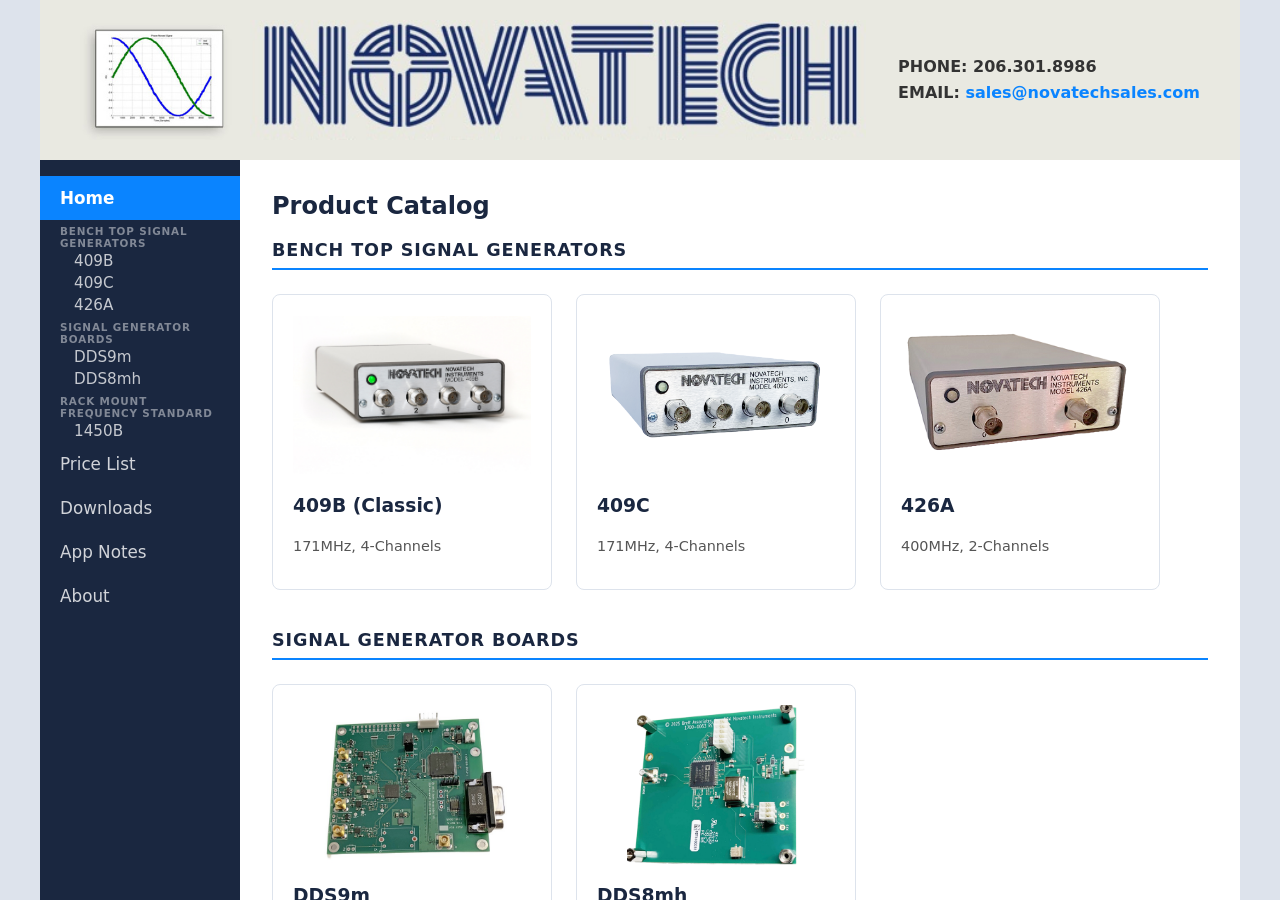
<file: index.html>
<!DOCTYPE html>
<html lang="en">
<head>
  <meta charset="UTF-8">
  <meta name="viewport" content="width=device-width, initial-scale=1.0">
  <title>Home | NovaTech</title>
  <link rel="stylesheet" href="css/styles.css">
</head>
<body>
  <div id="site-header"></div>
  <div id="page-wrapper">
    <div id="left-nav"></div>
    <main id="content">
      <h2>Product Catalog</h2>

      <section class="product-section">
        <h3 class="section-heading">Bench Top Signal Generators</h3>
        <div class="product-grid">
          <a href="409B.html" class="product-card">
            <img src="images/409B.jpg" alt="409B">
            <h3>409B (Classic)</h3>
            <p>171MHz, 4-Channels</p>
          </a>
          <a href="409C.html" class="product-card">
            <img src="images/409C.png" alt="409C">
            <h3>409C</h3>
            <p>171MHz, 4-Channels</p>
          </a>
          <a href="426A.html" class="product-card">
            <img src="images/426A.png" alt="426A">
            <h3>426A</h3>
            <p>400MHz, 2-Channels</p>
          </a>
        </div>
      </section>

      <section class="product-section">
        <h3 class="section-heading">Signal Generator Boards</h3>
        <div class="product-grid">
          <a href="DDS9m.html" class="product-card">
            <img src="images/dds9m.jpeg" alt="DDS9m">
            <h3>DDS9m</h3>
            <p>171MHz, 4-Channels</p>
          </a>
          <a href="DDS8mh.html" class="product-card">
            <img src="images/dds8mh.jpg" alt="DDS8mh">
            <h3>DDS8mh</h3>
            <p>100MHz, 1-Channel, +0.3ppm, ACMOS</p>
          </a>
        </div>
      </section>

      <section class="product-section">
        <h3 class="section-heading">Rack Mount Rubidium Frequency Standards</h3>
        <div class="product-grid">
          <a href="1450B.html" class="product-card">
            <img src="images/1450B.jpg" alt="1450B">
            <h3>1450B</h3>
            <p>10MHz Rubidium Standard, 9-Channels, Optional DDS</p>
          </a>
        </div>
      </section>

    </main>
  </div>
  <script src="js/includes.js"></script>
</body>
</html>
</file>
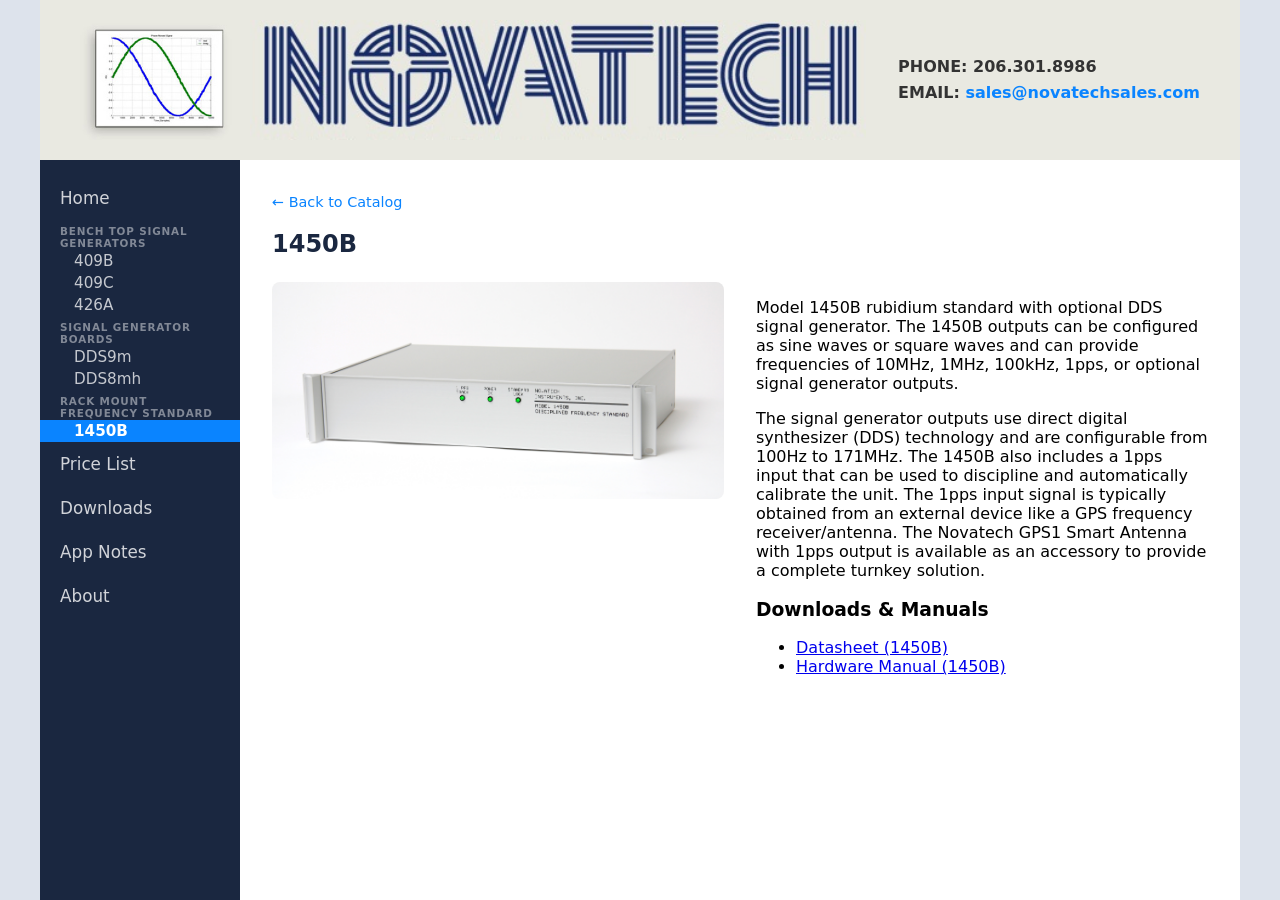
<file: 1450B.html>
<!DOCTYPE html>
<html lang="en">
<head>
  <meta charset="UTF-8">
  <meta name="viewport" content="width=device-width, initial-scale=1.0">
  <title>1450B | NovaTech</title>
  <link rel="stylesheet" href="css/styles.css">
</head>
<body>
  <div id="site-header"></div>
  <div id="page-wrapper">
    <div id="left-nav"></div>
    <main id="content">
      <a href="index.html" class="back-link">← Back to Catalog</a>
      <h2>1450B</h2>
      <div class="product-detail">
        <div class="product-detail-image">
          <img src="images/1450B.jpg" alt="1450B">
        </div>
        <div class="product-detail-info">
          <p>Model 1450B rubidium standard with optional DDS signal generator. The 1450B outputs can be configured as sine waves or square waves and can provide frequencies of 10MHz, 1MHz, 100kHz, 1pps, or optional signal generator outputs.</p>
          <p>The signal generator outputs use direct digital synthesizer (DDS) technology and are configurable from 100Hz to 171MHz. The 1450B also includes a 1pps input that can be used to discipline and automatically calibrate the unit. The 1pps input signal is typically obtained from an external device like a GPS frequency receiver/antenna. The Novatech GPS1 Smart Antenna with 1pps output is available as an accessory to provide a complete turnkey solution.</p>
          <h3>Downloads & Manuals</h3>
          <ul>
            <li><a href="/docs/1450bds.pdf">Datasheet (1450B)</a></li>
            <li><a href="/docs/1450B_man.pdf">Hardware Manual (1450B)</a></li>
          </ul>
        </div>
      </div>
    </main>
  </div>
  <script src="js/includes.js"></script>
</body>
</html>
</file>
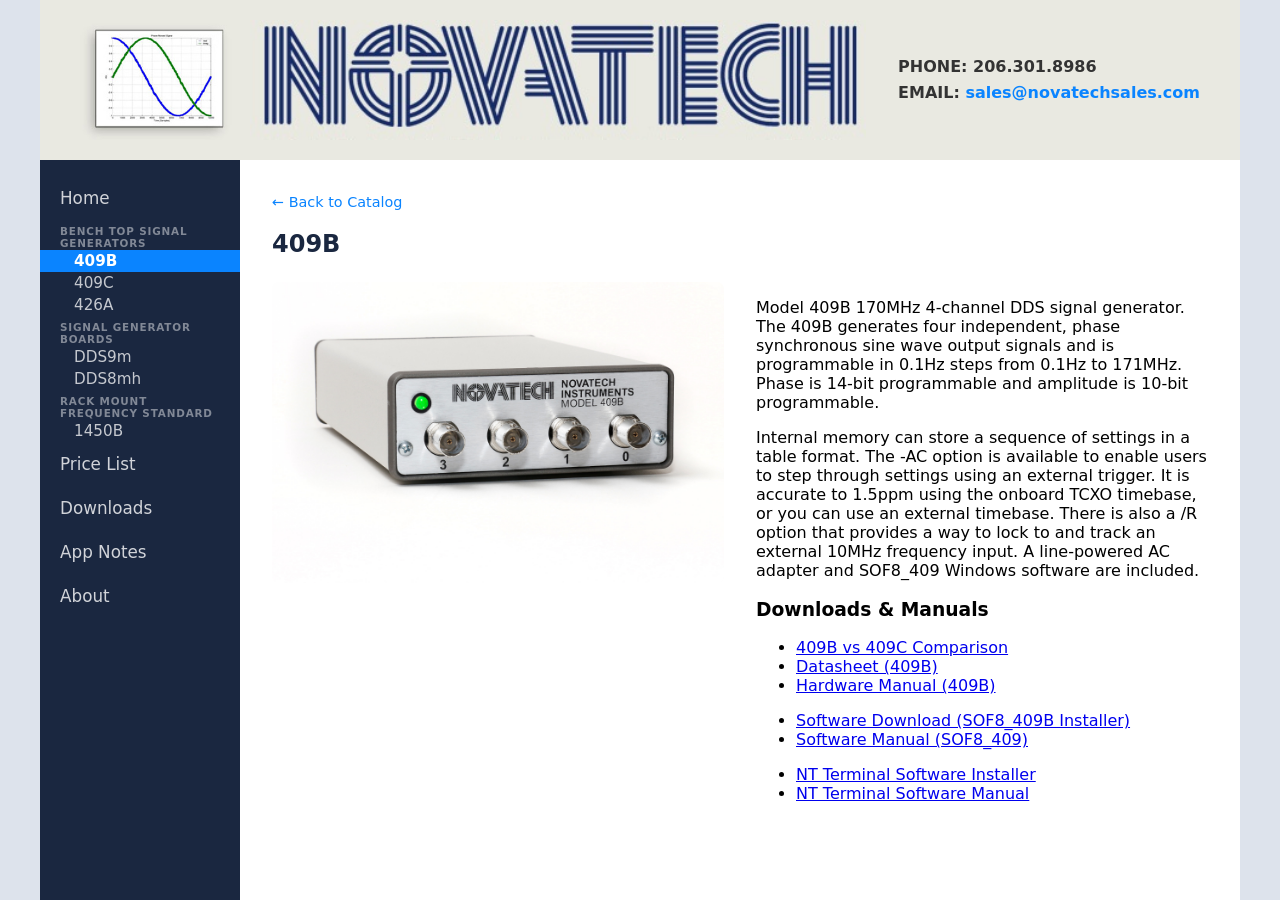
<file: 409B.html>
<!DOCTYPE html>
<html lang="en">

<head>
  <meta charset="UTF-8">
  <meta name="viewport" content="width=device-width, initial-scale=1.0">
  <title>409B | NovaTech</title>
  <link rel="stylesheet" href="css/styles.css">
</head>

<body>
  <div id="site-header"></div>
  <div id="page-wrapper">
    <div id="left-nav"></div>
    <main id="content">
      <a href="index.html" class="back-link">← Back to Catalog</a>
      <h2>409B</h2>
      <div class="product-detail">
        <div class="product-detail-image">
          <img src="images/409B.jpg" alt="409B">
        </div>
        <div class="product-detail-info">
          <p>Model 409B 170MHz 4-channel DDS signal generator. The 409B generates four independent, phase synchronous
            sine wave output signals and is programmable in 0.1Hz steps from 0.1Hz to 171MHz. Phase is 14-bit
            programmable and amplitude is 10-bit programmable.</p>
          <p>Internal memory can store a sequence of settings in a table format. The -AC option is available to enable
            users to step through settings using an external trigger. It is accurate to 1.5ppm using the onboard TCXO
            timebase, or you can use an external timebase. There is also a /R option that provides a way to lock to and
            track an external 10MHz frequency input. A line-powered AC adapter and SOF8_409 Windows software are
            included.</p>
          <h3>Downloads & Manuals</h3>
          <ul>
            <li><a href="/docs/AN009_409B_vs_409C.pdf">409B vs 409C Comparison</a></li>
            <li><a href="/docs/409b_ds.pdf">Datasheet (409B)</a></li>
            <li><a href="/docs/409b_man.pdf">Hardware Manual (409B)</a></li>
          </ul>
          <ul>
            <li><a href="/releases/SOF8_409B_Installer.msi">Software Download (SOF8_409B Installer)</a></li>
            <li><a href="/docs/SOF8_409_Manual.pdf">Software Manual (SOF8_409)</a></li>
          </ul>
          <ul>
            <li><a href="/releases/NT_Terminal_Installer_v3.msi">NT Terminal Software Installer</a></li>
            <li><a href="/docs/NT_Terminal_Manual.pdf">NT Terminal Software Manual</a></li>
          </ul>
        </div>
      </div>
    </main>
  </div>
  <script src="js/includes.js"></script>
</body>

</html>
</file>
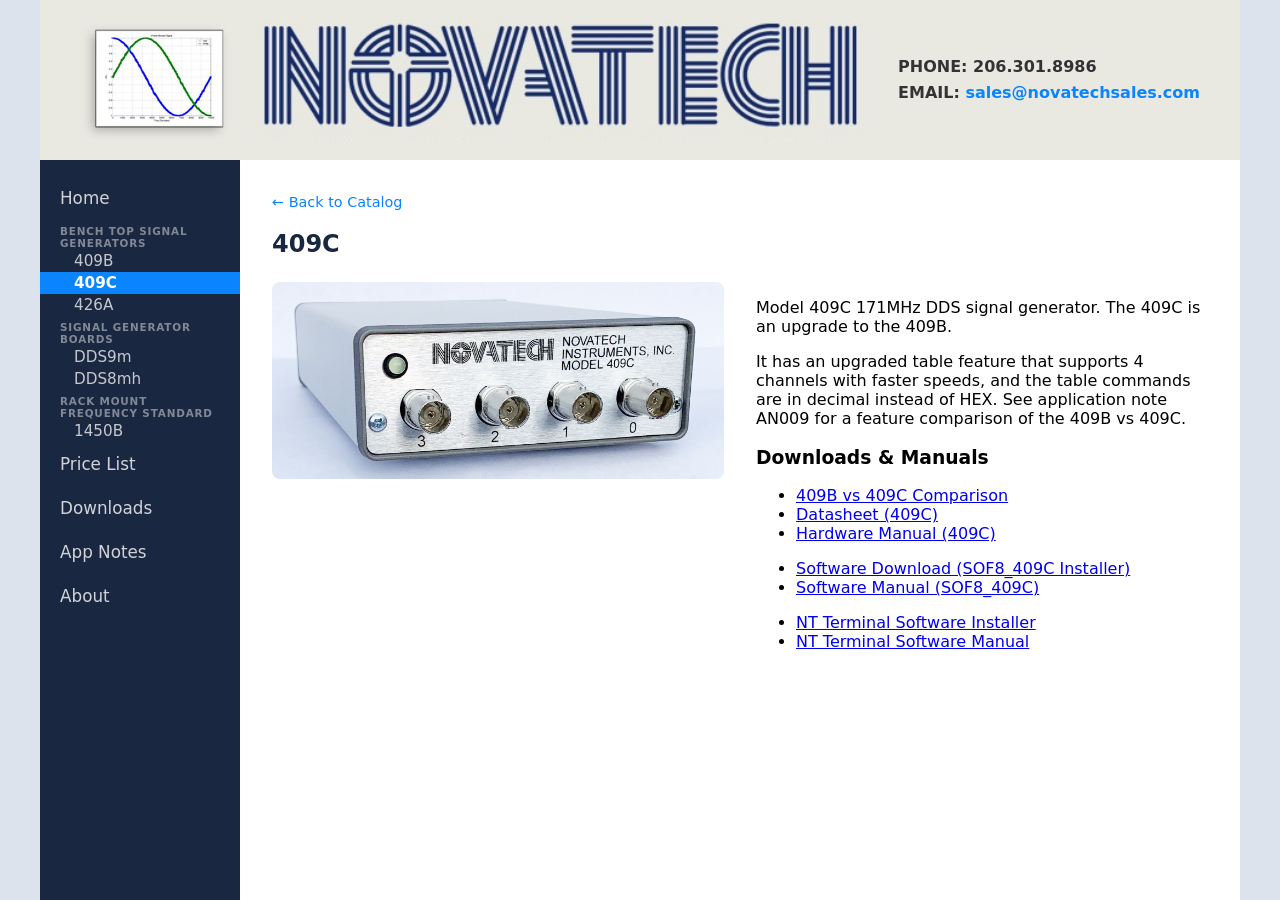
<file: 409C.html>
<!DOCTYPE html>
<html lang="en">
<head>
  <meta charset="UTF-8">
  <meta name="viewport" content="width=device-width, initial-scale=1.0">
  <title>409C | NovaTech</title>
  <link rel="stylesheet" href="css/styles.css">
</head>
<body>
  <div id="site-header"></div>
  <div id="page-wrapper">
    <div id="left-nav"></div>
    <main id="content">
      <a href="index.html" class="back-link">← Back to Catalog</a>
      <h2>409C</h2>
      <div class="product-detail">
        <div class="product-detail-image">
          <img src="images/409C.jpg" alt="409C">
        </div>
        <div class="product-detail-info">
          <p>Model 409C 171MHz DDS signal generator. The 409C is an upgrade to the 409B.</p>
          <p>It has an upgraded table feature that supports 4 channels with faster speeds, and the table commands are in decimal instead of HEX. See application note AN009 for a feature comparison of the 409B vs 409C.</p>
          <h3>Downloads & Manuals</h3>
          <ul>
            <li><a href="/docs/AN009_409B_vs_409C.pdf">409B vs 409C Comparison</a></li>
            <li><a href="/docs/409c_ds.pdf">Datasheet (409C)</a></li>
            <li><a href="/docs/409c_man.pdf">Hardware Manual (409C)</a></li>
          </ul>
          <ul>
            <li><a href="/releases/SOF8_409C_Installer.msi">Software Download (SOF8_409C Installer)</a></li>
            <li><a href="/docs/SOF8_409C_Manual.pdf">Software Manual (SOF8_409C)</a></li>
          </ul>
          <ul>
            <li><a href="/releases/NT_Terminal_Installer_v3.msi">NT Terminal Software Installer</a></li>
            <li><a href="/docs/NT_Terminal_Manual.pdf">NT Terminal Software Manual</a></li>
          </ul>
        </div>
      </div>
    </main>
  </div>
  <script src="js/includes.js"></script>
</body>
</html>
</file>
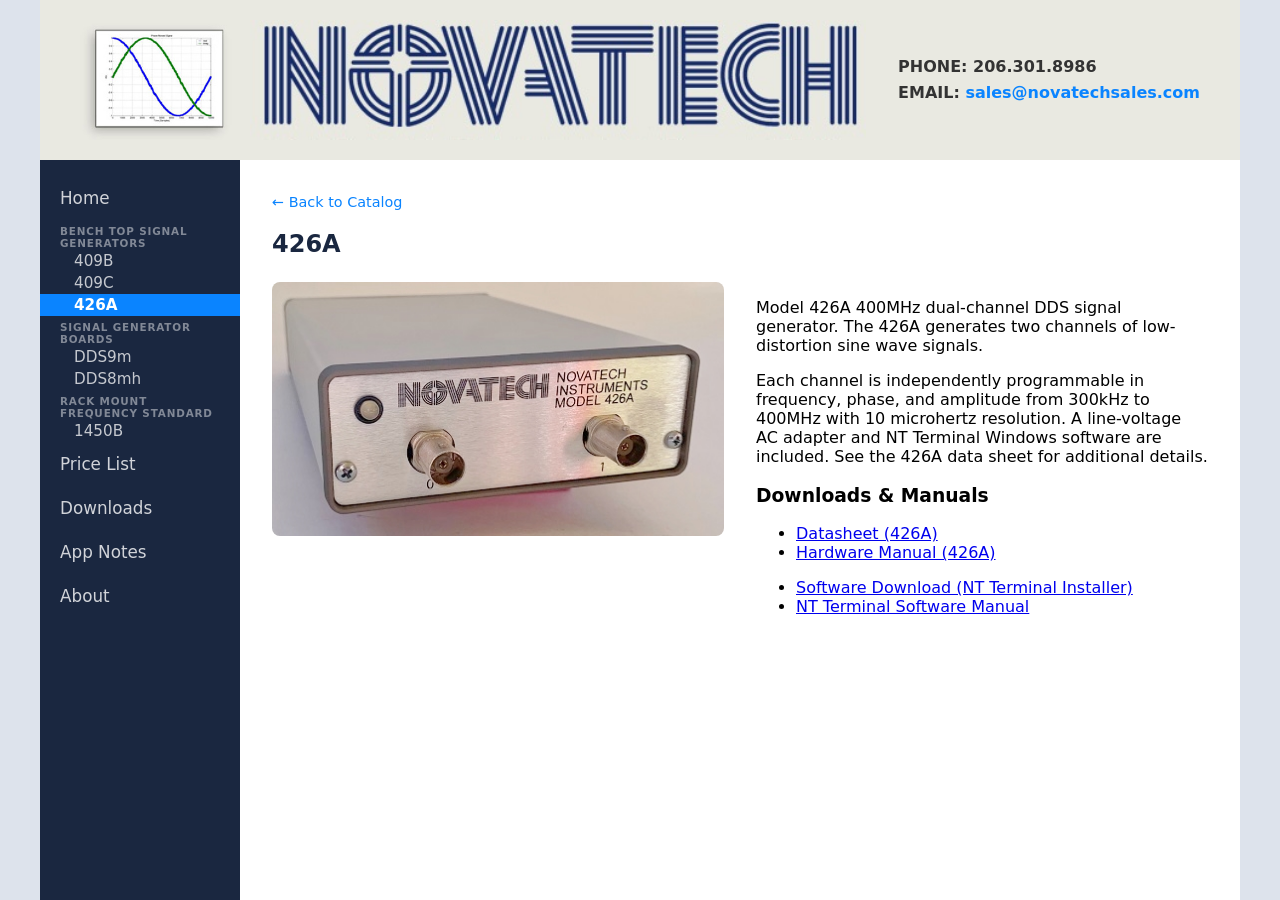
<file: 426A.html>
<!DOCTYPE html>
<html lang="en">
<head>
  <meta charset="UTF-8">
  <meta name="viewport" content="width=device-width, initial-scale=1.0">
  <title>426A | NovaTech</title>
  <link rel="stylesheet" href="css/styles.css">
</head>
<body>
  <div id="site-header"></div>
  <div id="page-wrapper">
    <div id="left-nav"></div>
    <main id="content">
      <a href="index.html" class="back-link">← Back to Catalog</a>
      <h2>426A</h2>
      <div class="product-detail">
        <div class="product-detail-image">
          <img src="images/426A.jpg" alt="426A">
        </div>
        <div class="product-detail-info">
          <p>Model 426A 400MHz dual-channel DDS signal generator. The 426A generates two channels of low-distortion sine wave signals.</p>
          <p>Each channel is independently programmable in frequency, phase, and amplitude from 300kHz to 400MHz with 10 microhertz resolution. A line-voltage AC adapter and NT Terminal Windows software are included. See the 426A data sheet for additional details.</p>
          <h3>Downloads & Manuals</h3>
          <ul>
            <li><a href="/docs/426a_ds.pdf">Datasheet (426A)</a></li>
            <li><a href="/docs/426a_man.pdf">Hardware Manual (426A)</a></li>
          </ul>
          <ul>
            <li><a href="/releases/NT_Terminal_Installer_v3.msi">Software Download (NT Terminal Installer)</a></li>
            <li><a href="/docs/NT_Terminal_Manual.pdf">NT Terminal Software Manual</a></li>
          </ul>
        </div>
      </div>
    </main>
  </div>
  <script src="js/includes.js"></script>
</body>
</html>
</file>
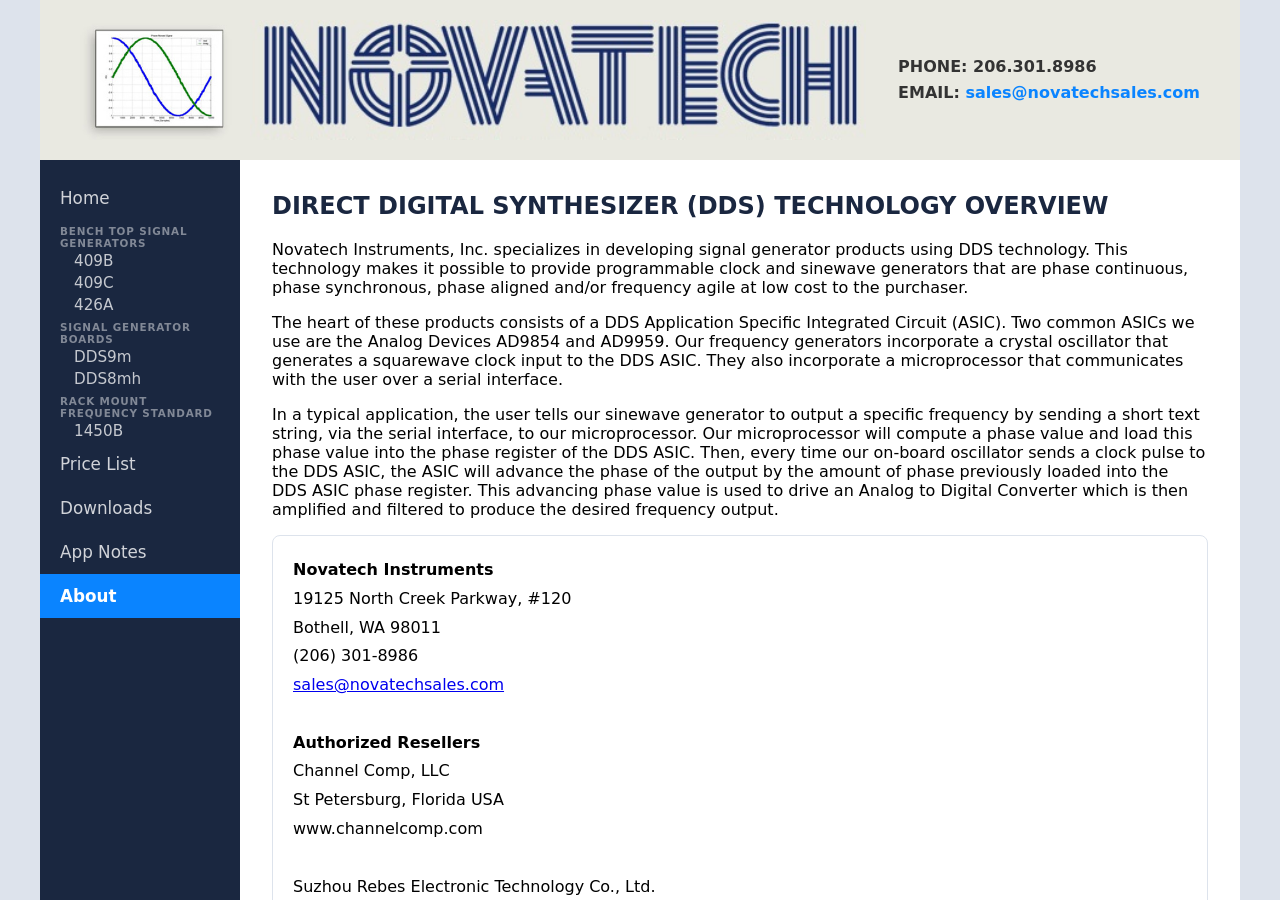
<file: about.html>
<!DOCTYPE html>
<html lang="en">
<head>
  <meta charset="UTF-8">
  <meta name="viewport" content="width=device-width, initial-scale=1.0">
  <title>About | NovaTech</title>
  <link rel="stylesheet" href="css/styles.css">
</head>
<body>
  <div id="site-header"></div>
  <div id="page-wrapper">
    <div id="left-nav"></div>
    <main id="content">
      <h2>DIRECT DIGITAL SYNTHESIZER (DDS) TECHNOLOGY OVERVIEW</h2>
      <p>Novatech Instruments, Inc. specializes in developing signal generator products using DDS technology. This technology makes it possible to provide programmable clock and sinewave generators that are phase continuous, phase synchronous, phase aligned and/or frequency agile at low cost to the purchaser.</p>
      <p>The heart of these products consists of a DDS Application Specific Integrated Circuit (ASIC). Two common ASICs we use are the Analog Devices AD9854 and AD9959. Our frequency generators incorporate a crystal oscillator that generates a squarewave clock input to the DDS ASIC. They also incorporate a microprocessor that communicates with the user over a serial interface.</p>
      <p>In a typical application, the user tells our sinewave generator to output a specific frequency by sending a short text string, via the serial interface, to our microprocessor. Our microprocessor will compute a phase value and load this phase value into the phase register of the DDS ASIC. Then, every time our on-board oscillator sends a clock pulse to the DDS ASIC, the ASIC will advance the phase of the output by the amount of phase previously loaded into the DDS ASIC phase register. This advancing phase value is used to drive an Analog to Digital Converter which is then amplified and filtered to produce the desired frequency output.</p>
      <div class="contact-info">
        <strong>Novatech Instruments</strong><br>
        19125 North Creek Parkway, #120<br>
        Bothell, WA 98011<br>
        (206) 301-8986<br>
        <a href="mailto:sales@novatechsales.com">sales@novatechsales.com</a><br><br>
	<strong>Authorized Resellers</strong><br>
	Channel Comp, LLC<br>
	St Petersburg, Florida USA<br>
	www.channelcomp.com<br><br>
	Suzhou Rebes Electronic Technology Co., Ltd.<br>
	Suzhou, China<br>
	https://www.rebes.net<br>
      </div>
      <p>Last Updated May 22, 2026</p>
      <p>Legacy (deprecated) website: <a href="http://novatech-instr.com/index.html">http://novatech-instr.com/index.html</a></p>
      <p>Novatech Instruments is a trade name owned by Brett Associates, Inc.</p>
    </main>
  </div>
  <script src="js/includes.js"></script>
</body>
</html>
</file>
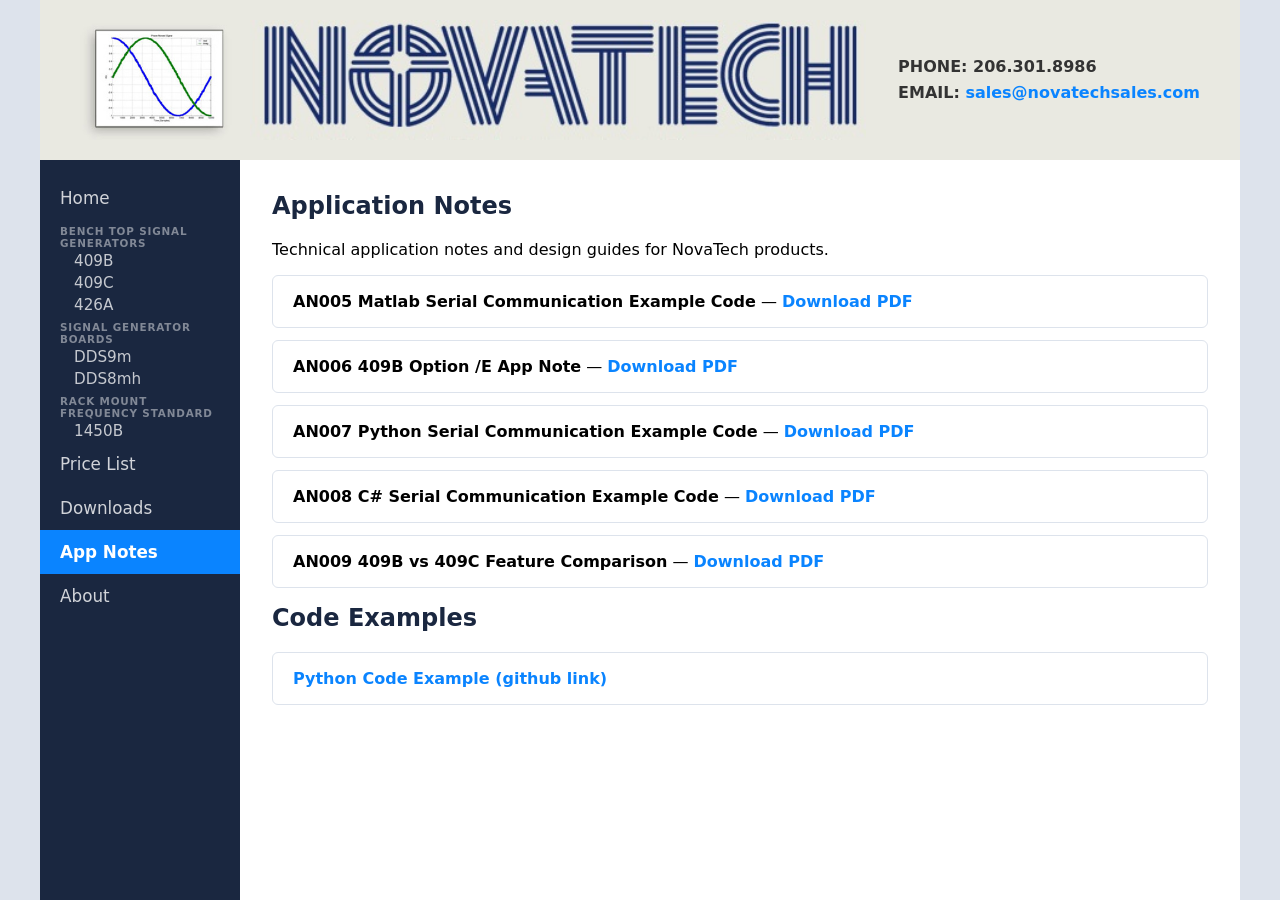
<file: app-notes.html>
<!DOCTYPE html>
<html lang="en">
<head>
  <meta charset="UTF-8">
  <meta name="viewport" content="width=device-width, initial-scale=1.0">
  <title>App Notes | NovaTech</title>
  <link rel="stylesheet" href="css/styles.css">
</head>
<body>
  <div id="site-header"></div>
  <div id="page-wrapper">
    <div id="left-nav"></div>
    <main id="content">
      <h2>Application Notes</h2>
      <p>Technical application notes and design guides for NovaTech products.</p>
      <ul class="appnote-list">
        <li><strong>AN005 Matlab Serial Communication Example Code</strong> — <a href="/docs/AN005_Matlab.pdf">Download PDF</a></li>
        <li><strong>AN006 409B Option /E App Note</strong> — <a href="/docs/AN006_409B_Option_E.pdf">Download PDF</a></li>
        <li><strong>AN007 Python Serial Communication Example Code</strong> — <a href="/docs/AN007_Python.pdf">Download PDF</a></li>
        <li><strong>AN008 C# Serial Communication Example Code</strong> — <a href="/docs/AN008_CSharp.pdf">Download PDF</a></li>
        <li><strong>AN009 409B vs 409C Feature Comparison</strong> — <a href="/docs/AN009_409B_vs_409C.pdf">Download PDF</a></li>
      </ul>
      <h2>Code Examples</h2>
      <ul class="appnote-list">
        <li><a href="https://github.com/ntdds/code-examples/blob/main/example.py">Python Code Example (github link)</a></li>
      </ul>

    </main>
  </div>
  <script src="js/includes.js"></script>
</body>
</html>
</file>
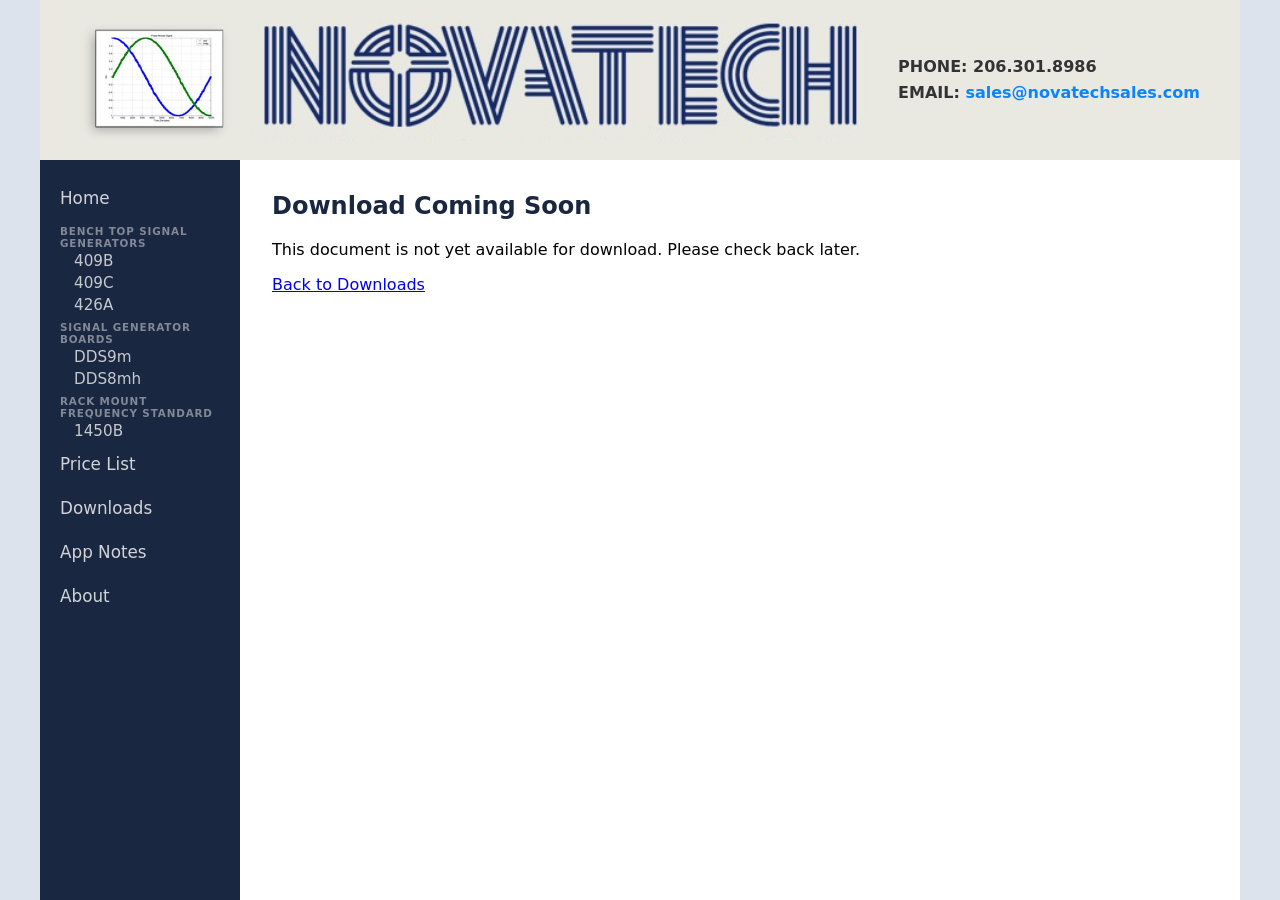
<file: coming-soon.html>
<!DOCTYPE html>
<html lang="en">
<head>
  <meta charset="UTF-8">
  <meta name="viewport" content="width=device-width, initial-scale=1.0">
  <title>Coming Soon | NovaTech</title>
  <link rel="stylesheet" href="css/styles.css">
</head>
<body>
  <div id="site-header"></div>
  <div id="page-wrapper">
    <div id="left-nav"></div>
    <main id="content">
      <h2>Download Coming Soon</h2>
      <p>This document is not yet available for download. Please check back later.</p>
      <p><a href="downloads.html">Back to Downloads</a></p>
    </main>
  </div>
  <script src="js/includes.js"></script>
</body>
</html>
</file>
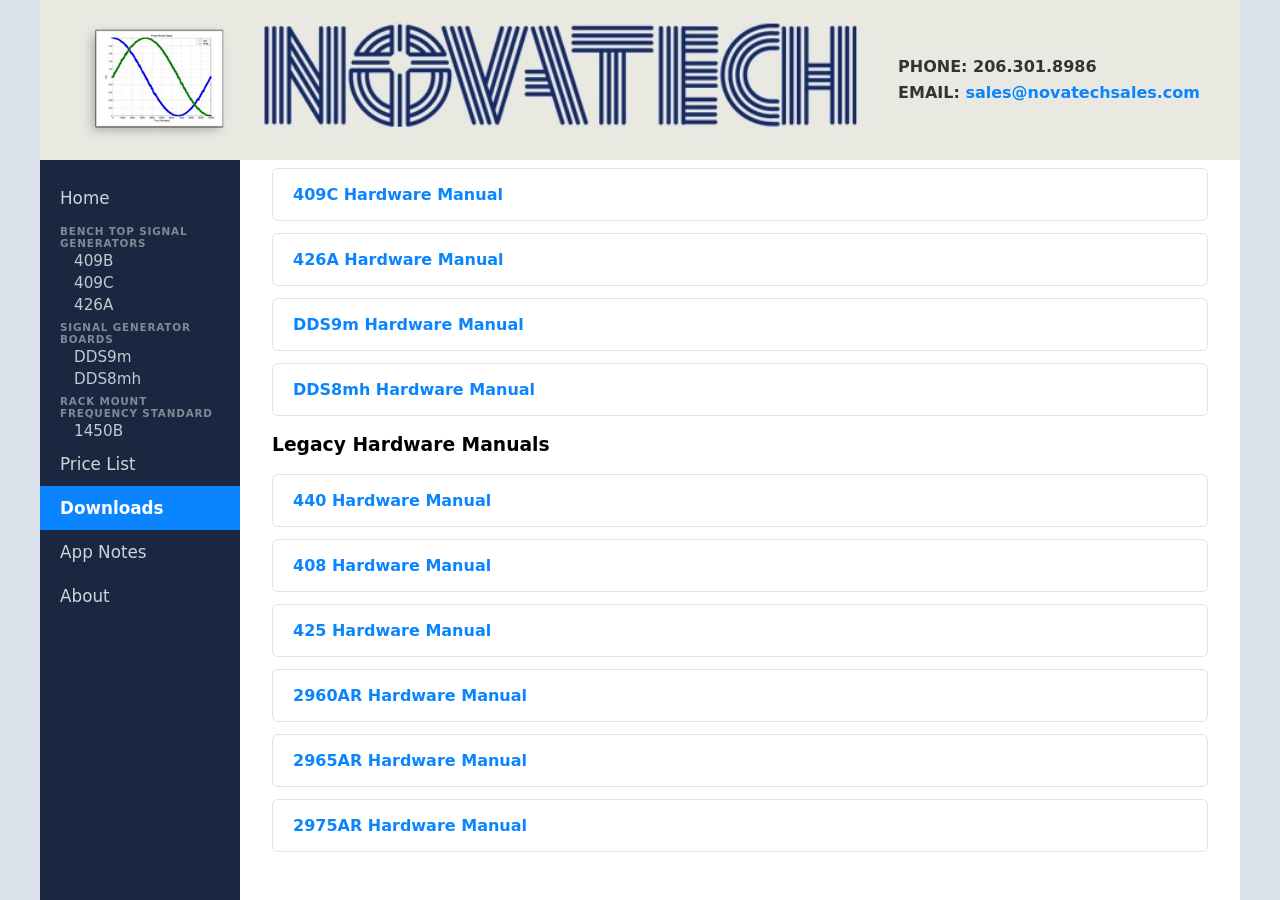
<file: Datasheets.html>
<!DOCTYPE html>
<html lang="en">
<head>
  <meta charset="UTF-8">
  <meta http-equiv="refresh" content="0; url=downloads.html#legacy-hardware-manuals">
  <title>Redirecting...</title>
</head>
<body>
  <p>Redirecting to <a href="downloads.html#legacy-hardware-manuals">Downloads</a>...</p>
  <script>window.location.replace("downloads.html#legacy-hardware-manuals");</script>
</body>
</html>
</file>
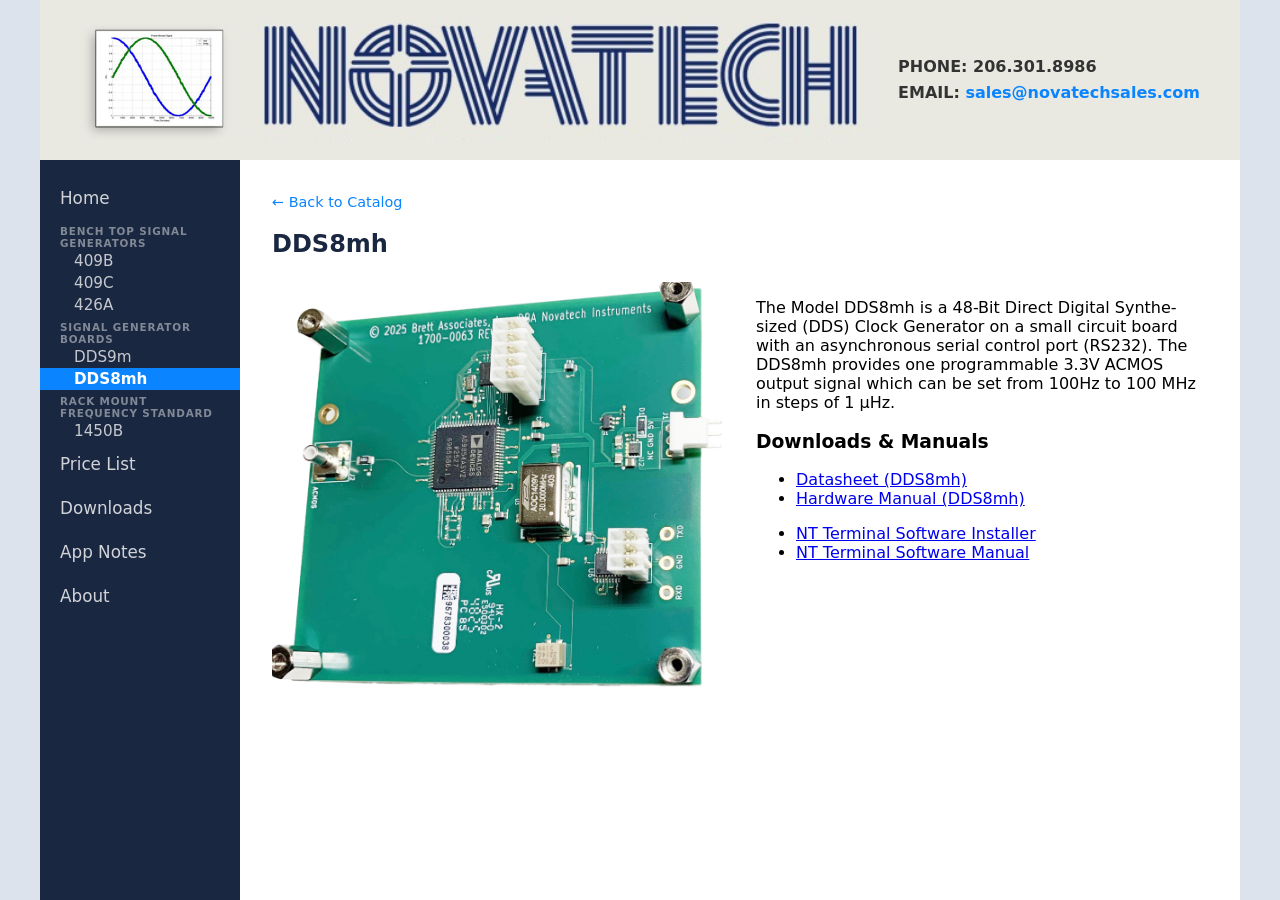
<file: DDS8mh.html>
<!DOCTYPE html>
<html lang="en">

<head>
  <meta charset="UTF-8">
  <meta name="viewport" content="width=device-width, initial-scale=1.0">
  <title>DDS8mh | NovaTech</title>
  <link rel="stylesheet" href="css/styles.css">
</head>

<body>
  <div id="site-header"></div>
  <div id="page-wrapper">
    <div id="left-nav"></div>
    <main id="content">
      <a href="index.html" class="back-link">← Back to Catalog</a>
      <h2>DDS8mh</h2>
      <div class="product-detail">
        <div class="product-detail-image">
          <img src="images/dds8mh.jpg" alt="DDS8mh">
        </div>
        <div class="product-detail-info">
          <p>The Model DDS8mh is a 48-Bit Direct Digital Synthe-
            sized (DDS) Clock Generator on a small circuit board with
            an asynchronous serial control port (RS232). The DDS8mh
            provides one programmable 3.3V ACMOS output signal
            which can be set from 100Hz to 100 MHz in steps of 1 µHz.</p>
          <h3>Downloads & Manuals</h3>
          <ul>
            <li><a href="/docs/DDS8mh_ds.pdf">Datasheet (DDS8mh)</a></li>
            <li><a href="/docs/DDS8mh_Manual.pdf">Hardware Manual (DDS8mh)</a></li>
          </ul>
          <ul>
            <li><a href="/releases/NT_Terminal_Installer_v3.msi">NT Terminal Software Installer</a></li>
            <li><a href="/docs/NT_Terminal_Manual.pdf">NT Terminal Software Manual</a></li>
          </ul>
        </div>
      </div>
    </main>
  </div>
  <script src="js/includes.js"></script>
</body>

</html>
</file>
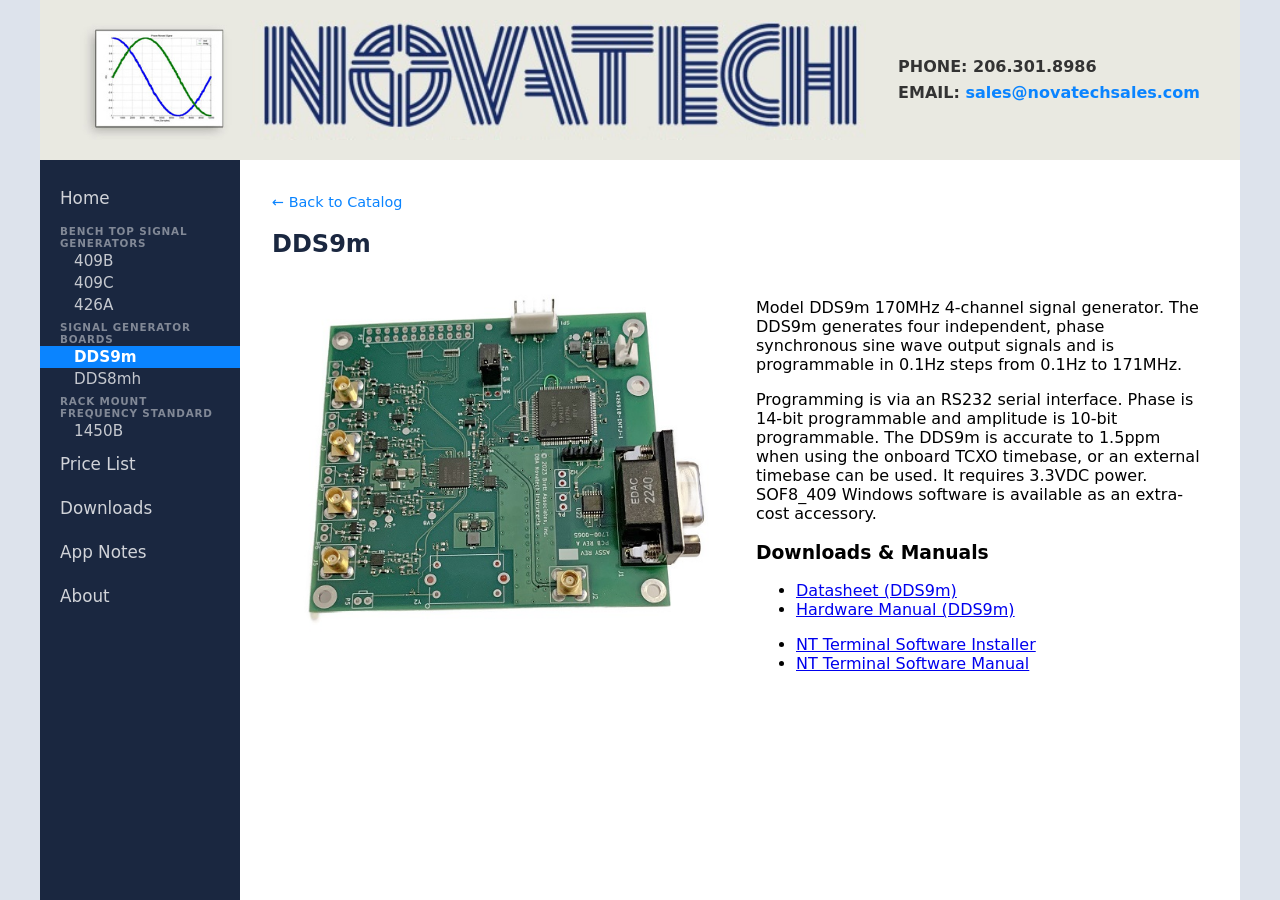
<file: DDS9m.html>
<!DOCTYPE html>
<html lang="en">
<head>
  <meta charset="UTF-8">
  <meta name="viewport" content="width=device-width, initial-scale=1.0">
  <title>DDS9m | NovaTech</title>
  <link rel="stylesheet" href="css/styles.css">
</head>
<body>
  <div id="site-header"></div>
  <div id="page-wrapper">
    <div id="left-nav"></div>
    <main id="content">
      <a href="index.html" class="back-link">← Back to Catalog</a>
      <h2>DDS9m</h2>
      <div class="product-detail">
        <div class="product-detail-image">
          <img src="images/dds9m.jpeg" alt="DDS9m">
        </div>
        <div class="product-detail-info">
          <p>Model DDS9m 170MHz 4-channel signal generator. The DDS9m generates four independent, phase synchronous sine wave output signals and is programmable in 0.1Hz steps from 0.1Hz to 171MHz.</p>
          <p>Programming is via an RS232 serial interface. Phase is 14-bit programmable and amplitude is 10-bit programmable. The DDS9m is accurate to 1.5ppm when using the onboard TCXO timebase, or an external timebase can be used. It requires 3.3VDC power. SOF8_409 Windows software is available as an extra-cost accessory.</p>
          <h3>Downloads & Manuals</h3>
          <ul>
            <li><a href="/docs/dds9mds_lr.pdf">Datasheet (DDS9m)</a></li>
            <li><a href="/docs/dds9man.pdf">Hardware Manual (DDS9m)</a></li>
          </ul>
          <ul>
            <li><a href="/releases/NT_Terminal_Installer_v3.msi">NT Terminal Software Installer</a></li>
            <li><a href="/docs/NT_Terminal_Manual.pdf">NT Terminal Software Manual</a></li>
          </ul>
        </div>
      </div>
    </main>
  </div>
  <script src="js/includes.js"></script>
</body>
</html>
</file>
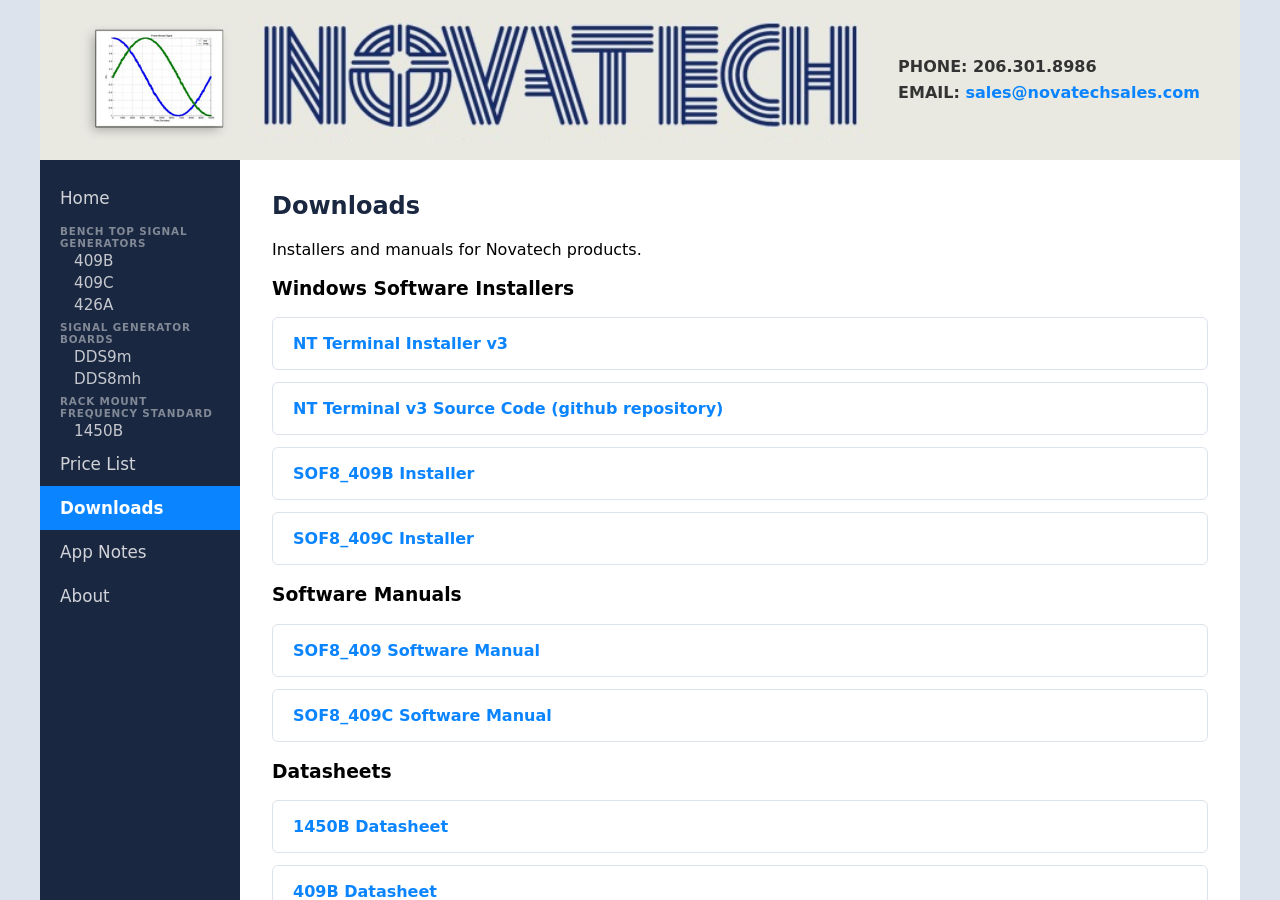
<file: downloads.html>
<!DOCTYPE html>
<html lang="en">
<head>
  <meta charset="UTF-8">
  <meta name="viewport" content="width=device-width, initial-scale=1.0">
  <title>Downloads | Novatech</title>
  <link rel="stylesheet" href="css/styles.css">
</head>
<body>
  <div id="site-header"></div>
  <div id="page-wrapper">
    <div id="left-nav"></div>
    <main id="content">
      <h2>Downloads</h2>
      <p>Installers and manuals for Novatech products.</p>

      <h3>Windows Software Installers</h3>
      <ul class="download-list">
        <li><a href="/releases/NT_Terminal_Installer_v3.msi">NT Terminal Installer v3</a></li>
        <li><a href="https://github.com/ntdds/NT-Terminal">NT Terminal v3 Source Code (github repository)</a></li>
        <li><a href="/releases/SOF8_409B_Installer.msi">SOF8_409B Installer</a></li>
        <li><a href="/releases/SOF8_409C_Installer.msi">SOF8_409C Installer</a></li>
      </ul>

      <h3>Software Manuals</h3>
      <ul class="download-list">
        <li><a href="/docs/SOF8_409_Manual.pdf">SOF8_409 Software Manual</a></li>
        <li><a href="/docs/SOF8_409C_Manual.pdf">SOF8_409C Software Manual</a></li>
      </ul>

      <h3>Datasheets</h3>
      <ul class="download-list">
        <li><a href="/docs/1450bds.pdf">1450B Datasheet</a></li>
        <li><a href="/docs/409b_ds.pdf">409B Datasheet</a></li>
        <li><a href="/docs/409c_ds.pdf">409C Datasheet</a></li>
        <li><a href="/docs/426a_ds.pdf">426A Datasheet</a></li>
        <li><a href="/docs/dds9mds_lr.pdf">DDS9m Datasheet</a></li>
      </ul>

      <h3>Hardware Manuals</h3>
      <ul class="download-list">
        <li><a href="/docs/1450B_man.pdf">1450B Hardware Manual</a></li>
        <li><a href="/docs/409b_man.pdf">409B Hardware Manual</a></li>
        <li><a href="/docs/409c_man.pdf">409C Hardware Manual</a></li>
        <li><a href="/docs/426a_man.pdf">426A Hardware Manual</a></li>
        <li><a href="/docs/dds9man.pdf">DDS9m Hardware Manual</a></li>
        <li><a href="/docs/DDS8mh_Manual.pdf">DDS8mh Hardware Manual</a></li>
      </ul>

      <h3 id="legacy-hardware-manuals">Legacy Hardware Manuals</h3>
      <ul class="download-list">
        <li><a href="/docs/440aman.pdf">440 Hardware Manual</a></li>
        <li><a href="coming-soon.html">408 Hardware Manual</a></li>
        <li><a href="coming-soon.html">425 Hardware Manual</a></li>
        <li><a href="coming-soon.html">2960AR Hardware Manual</a></li>
        <li><a href="coming-soon.html">2965AR Hardware Manual</a></li>
        <li><a href="coming-soon.html">2975AR Hardware Manual</a></li>
      </ul>
    </main>
  </div>
  <script src="js/includes.js"></script>
</body>
</html>
</file>
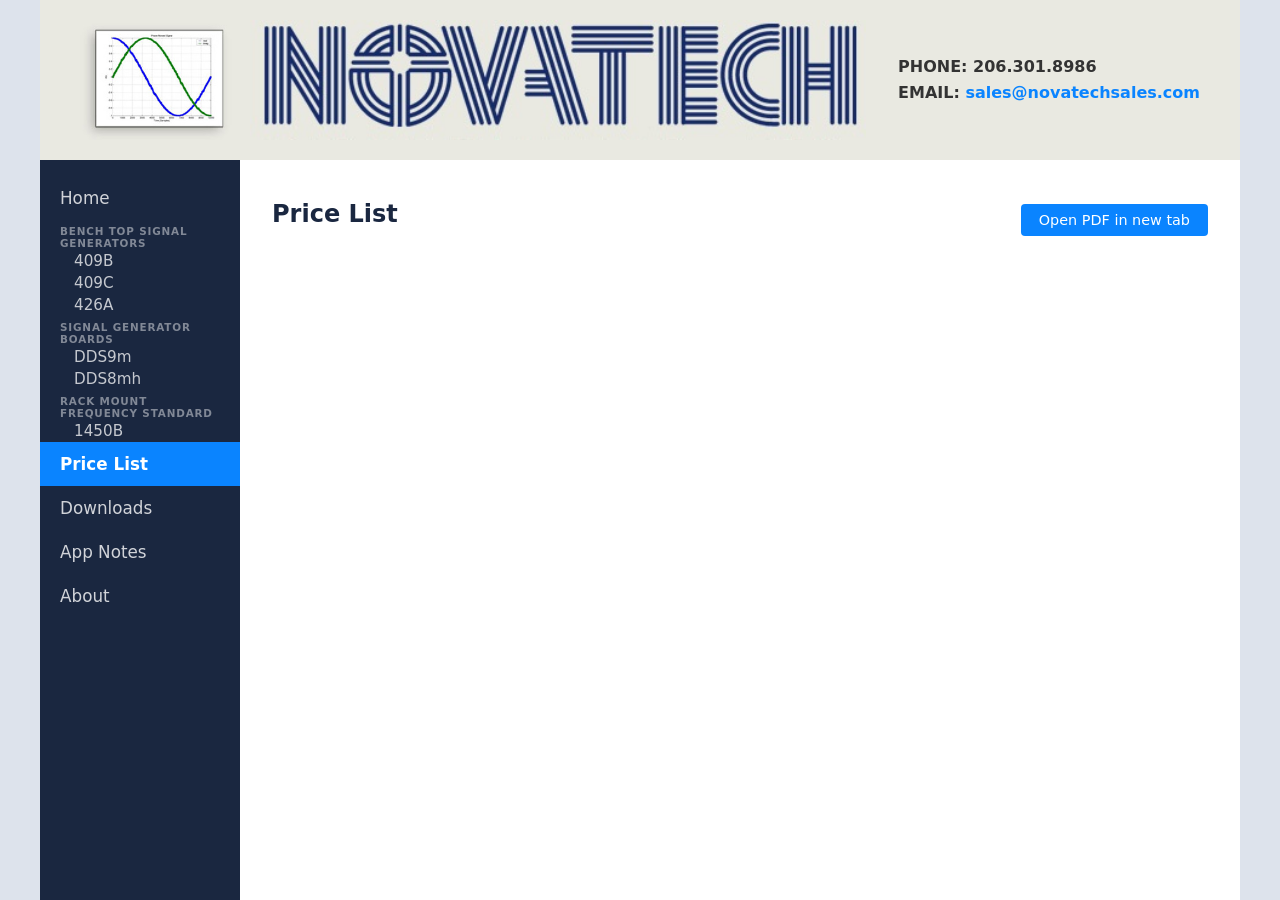
<file: price-list.html>
<!DOCTYPE html>
<html lang="en">
<head>
  <meta charset="UTF-8">
  <meta name="viewport" content="width=device-width, initial-scale=1.0">
  <title>Price List | NovaTech</title>
  <link rel="stylesheet" href="css/styles.css">
</head>
<body>
  <div id="site-header"></div>
  <div id="page-wrapper">
    <div id="left-nav"></div>
    <main id="content">
      <div style="display: flex; align-items: center; justify-content: space-between; margin-bottom: 16px;">
        <h2 style="margin: 0;">Price List</h2>
        <a href="docs/pricelist.pdf" target="_blank" class="btn">Open PDF in new tab</a>
      </div>
      <iframe src="docs/pricelist.pdf" width="100%" height="100%" style="min-height: 1200px; border: none;"></iframe>
    </main>
  </div>
  <script src="js/includes.js"></script>
</body>
</html>
</file>
<file: css/styles.css>
:root {
  --navy: #1a2740;
  --accent: #0a84ff;
  --sidebar-width: 200px;
  --header-height: 160px;
}

*, *::before, *::after { box-sizing: border-box; }

body {
  margin: 0;
  padding: 0;
  font-family: system-ui, -apple-system, sans-serif;
  min-height: 100vh;
  background: #dde3ec;
  overflow-x: hidden;
}

.site-container {
  max-width: 1200px;
  margin: 0 auto;
  width: 100%;
}

#site-header {
  background: #e9e9e1;
  height: var(--header-height);
  display: flex;
  align-items: center;
  padding: 20px 20px;
  color: white;
  position: sticky;
  top: 0;
  z-index: 100;
  flex-shrink: 0;
  max-width: 1200px;
  margin: 0 auto;
}

.header-inner {
  display: flex;
  align-items: center;
  justify-content: space-between;
  gap: 16px;
  width: 100%;
  padding: 0 20px;
}

/* display:contents makes logo & contact direct flex children on desktop,
   so logo sits next to wave and contact gets margin-left:auto */
.header-brand {
  display: contents;
}

.header-contact {
  font-size: 1rem;
  color: #333;
  line-height: 1.6;
  text-align: left;
  margin-left: auto;
  font-weight: 600;
}

.header-contact a {
  color: #0a84ff;
  text-decoration: none;
}

.header-contact a:hover {
  text-decoration: underline;
}

.header-wave {
  height: 120px;
  width: auto;
  object-fit: cover;
}

.header-logo {
  height: 120px;
  width: auto;
}

#page-wrapper {
  display: flex;
  height: calc(100vh - var(--header-height));
  overflow: hidden;
  max-width: 1200px;
  margin: 0 auto;
}

#left-nav {
  width: var(--sidebar-width);
  background: var(--navy);
  flex-shrink: 0;
  padding-top: 16px;
  height: 100%;
  overflow-y: auto;
}

#left-nav nav ul {
  list-style: none;
  margin: 0;
  padding: 0;
}

#left-nav nav ul li a {
  display: block;
  padding: 12px 20px;
  color: rgba(255,255,255,0.8);
  text-decoration: none;
  font-size: 1.05rem;
  transition: background 0.15s;
}

#left-nav nav ul li a:hover {
  background: rgba(255,255,255,0.1);
  color: white;
}

#left-nav nav ul li a.active {
  background: var(--accent);
  color: white;
  font-weight: 600;
}

#content {
  flex: 1;
  padding: 32px;
  height: 100%;
  overflow-y: auto;
  background: white;
}

h2 { color: #1a2740; margin-top: 0; }

/* Product Grid */
.product-grid {
  display: grid;
  grid-template-columns: repeat(auto-fill, 280px);
  justify-content: flex-start;
  gap: 24px;
  margin-top: 24px;
}

.product-card {
  background: white;
  border: 1px solid #dde3ec;
  border-radius: 8px;
  padding: 20px;
  display: flex;
  flex-direction: column;
  transition: box-shadow 0.2s;
  text-decoration: none;
  color: inherit;
}

.product-card:hover { box-shadow: 0 4px 16px rgba(0,0,0,0.1); }

.product-card img {
  width: 100%;
  height: 160px;
  object-fit: contain;
  border-radius: 4px;
  margin-bottom: 12px;
  background: #fff;
}

.product-card h3 { margin: 8px 0; color: #1a2740; }
.product-card p { color: #555; font-size: 0.9rem; flex: 1; }

.btn {
  display: inline-block;
  margin-top: 12px;
  padding: 8px 18px;
  background: var(--accent);
  color: white;
  text-decoration: none;
  border-radius: 4px;
  font-size: 0.9rem;
}

.btn:hover { background: #0070d8; }

/* Product Detail */
.back-link {
  display: inline-block;
  margin-bottom: 20px;
  color: var(--accent);
  text-decoration: none;
  font-size: 0.9rem;
}

.product-detail {
  display: grid;
  grid-template-columns: 1fr 1fr;
  gap: 32px;
  margin-top: 24px;
}

.product-detail-image img {
  width: 100%;
  border-radius: 8px;
  background: #e8ecf2;
}

.specs-table { width: 100%; border-collapse: collapse; margin-top: 8px; }
.specs-table td { padding: 8px 12px; border-bottom: 1px solid #dde3ec; font-size: 0.9rem; }
.specs-table td:first-child { font-weight: 600; color: #1a2740; width: 45%; }

/* Price List */
.price-table { width: 100%; border-collapse: collapse; margin-top: 16px; }
.price-table th { background: var(--navy); color: white; padding: 10px 14px; text-align: left; }
.price-table td { padding: 10px 14px; border-bottom: 1px solid #dde3ec; }
.price-table tr:nth-child(even) td { background: white; }
.price-table tr:nth-child(odd) td { background: #f8f9fb; }

/* Software & App Notes */
.download-list, .appnote-list { list-style: none; padding: 0; margin-top: 16px; }
.download-list li, .appnote-list li {
  background: white;
  border: 1px solid #dde3ec;
  border-radius: 6px;
  padding: 16px 20px;
  margin-bottom: 12px;
}
.download-list li a, .appnote-list li a { color: var(--accent); text-decoration: none; font-weight: 600; }

/* About */
.contact-info {
  background: white;
  border: 1px solid #dde3ec;
  border-radius: 8px;
  padding: 20px;
  margin-top: 16px;
  line-height: 1.8;
}

/* Hamburger toggle button */
.nav-toggle {
  display: none;
  flex-direction: column;
  justify-content: space-between;
  width: 36px;
  height: 26px;
  background: none;
  border: none;
  cursor: pointer;
  padding: 2px;
  flex-shrink: 0;
  margin-right: 4px;
}

.nav-toggle span {
  display: block;
  width: 100%;
  height: 3px;
  background: var(--navy);
  border-radius: 2px;
  transition: transform 0.25s, opacity 0.25s;
}

.nav-toggle.open span:nth-child(1) { transform: translateY(11.5px) rotate(45deg); }
.nav-toggle.open span:nth-child(2) { opacity: 0; }
.nav-toggle.open span:nth-child(3) { transform: translateY(-11.5px) rotate(-45deg); }

/* Small laptops: shrink header content before wrapping kicks in */
@media (max-width: 1030px) and (min-width: 921px) {
  :root { --header-height: 136px; }

  #site-header {
    height: var(--header-height);
    padding: 12px 20px;
  }

  .header-inner {
    gap: 12px;
  }

  .header-wave,
  .header-logo {
    height: 98px;
  }

  .header-contact {
    font-size: 0.9rem;
    line-height: 1.35;
  }
}

/* Mid-width header: stack contact under logo when space gets tight */
@media (max-width: 920px) and (min-width: 801px) {
  :root { --header-height: 124px; }

  #site-header {
    height: var(--header-height);
    padding: 8px 20px;
  }

  .header-inner {
    align-items: flex-start;
    justify-content: flex-start;
  }

  .header-brand {
    display: flex;
    flex-direction: column;
    align-items: flex-start;
    gap: 6px;
    margin-left: 0;
  }

  .header-logo {
    height: 64px;
  }

  .header-wave {
    height: 88px;
  }

  .header-contact {
    margin-left: 0;
    font-size: 0.82rem;
    line-height: 1.25;
  }
}

/* Mobile nav overlay */
#nav-overlay {
  display: none;
  position: fixed;
  inset: 0;
  background: rgba(0, 0, 0, 0.45);
  z-index: 99;
  cursor: pointer;
}
#nav-overlay.visible { display: block; }

/* Responsive */
@media (max-width: 800px) {
  :root { --header-height: 90px; }

  .nav-toggle { display: flex; }

  .header-wave { display: none; }
  .header-logo { height: 44px; }
  .header-inner { padding: 0 12px; gap: 10px; justify-content: flex-start; }
  .header-brand {
    display: flex;
    flex-direction: row;
    flex-wrap: wrap;
    align-items: center;
    gap: 8px;
    margin-left: 0;
  }
  .header-contact { font-size: 0.78rem; text-align: left; line-height: 1.4; margin-left: 0; }

  #site-header { height: var(--header-height); }

  #page-wrapper {
    height: auto;
    min-height: calc(100vh - var(--header-height));
    overflow: visible;
  }

  /* Nav becomes an off-canvas drawer */
  #left-nav {
    position: fixed;
    top: var(--header-height);
    left: 0;
    height: calc(100vh - var(--header-height));
    width: 230px;
    padding-top: 8px;
    transform: translateX(-100%);
    transition: transform 0.3s ease;
    z-index: 100;
    overflow-y: auto;
  }

  #left-nav.open {
    transform: translateX(0);
    box-shadow: 4px 0 24px rgba(0, 0, 0, 0.35);
  }

  #content {
    height: auto;
    overflow: visible;
    padding: 20px 16px;
    width: 100%;
  }

  .product-grid { grid-template-columns: repeat(auto-fill, 324px); }
  .product-detail { grid-template-columns: 1fr; }

  /* Scrollable tables on narrow screens */
  .price-table, .specs-table {
    display: block;
    overflow-x: auto;
    -webkit-overflow-scrolling: touch;
  }
}

@media (max-width: 480px) {  #content { padding: 16px 12px; }
  h2 { font-size: 1.3rem; }
  .product-card img { height: 130px; }
  .price-table th, .price-table td { padding: 8px 8px; font-size: 0.85rem; }
}

.product-section {
  margin-bottom: 40px;
}

.section-heading {
  color: #1a2740;
  font-size: 1.1rem;
  font-weight: 600;
  text-transform: uppercase;
  letter-spacing: 0.05em;
  border-bottom: 2px solid #0a84ff;
  padding-bottom: 8px;
  margin-bottom: 20px;
}

/* Nav subitems */
.nav-sub {
  list-style: none;
  margin: 0;
  padding: 0;
}

#left-nav .nav-sub li a {
  display: block;
  padding: 2px 20px 2px 34px;
  color: rgba(255,255,255,0.75);
  text-decoration: none;
  font-size: 0.95rem;
  transition: background 0.15s;
}

#left-nav .nav-sub li a:hover {
  background: rgba(255,255,255,0.1);
  color: white;
}

#left-nav .nav-sub li a.active {
  background: var(--accent);
  color: white;
  font-weight: 600;
}

.nav-category {
  padding: 5px 20px 1px 20px;
  font-size: 0.65rem;
  font-weight: 700;
  text-transform: uppercase;
  letter-spacing: 0.08em;
  color: rgba(255,255,255,0.45);
  pointer-events: none;
}
</file>
